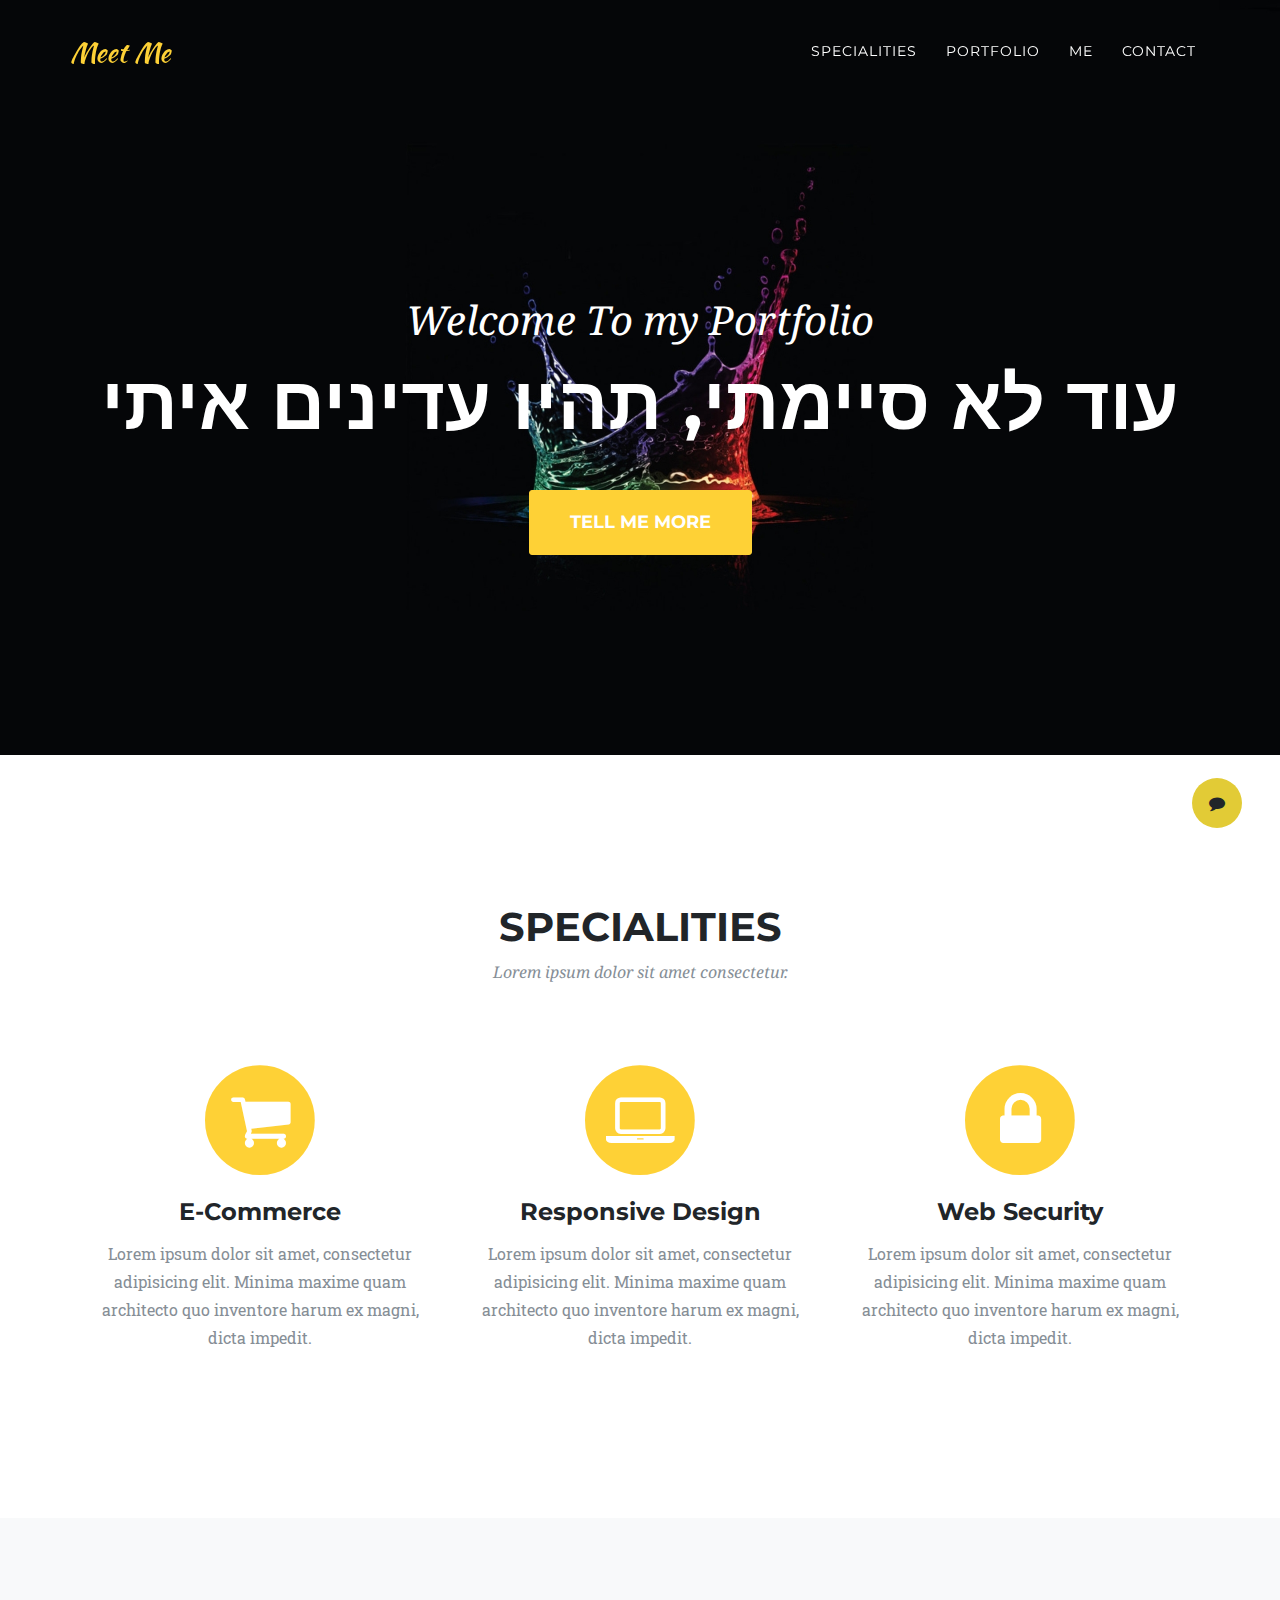
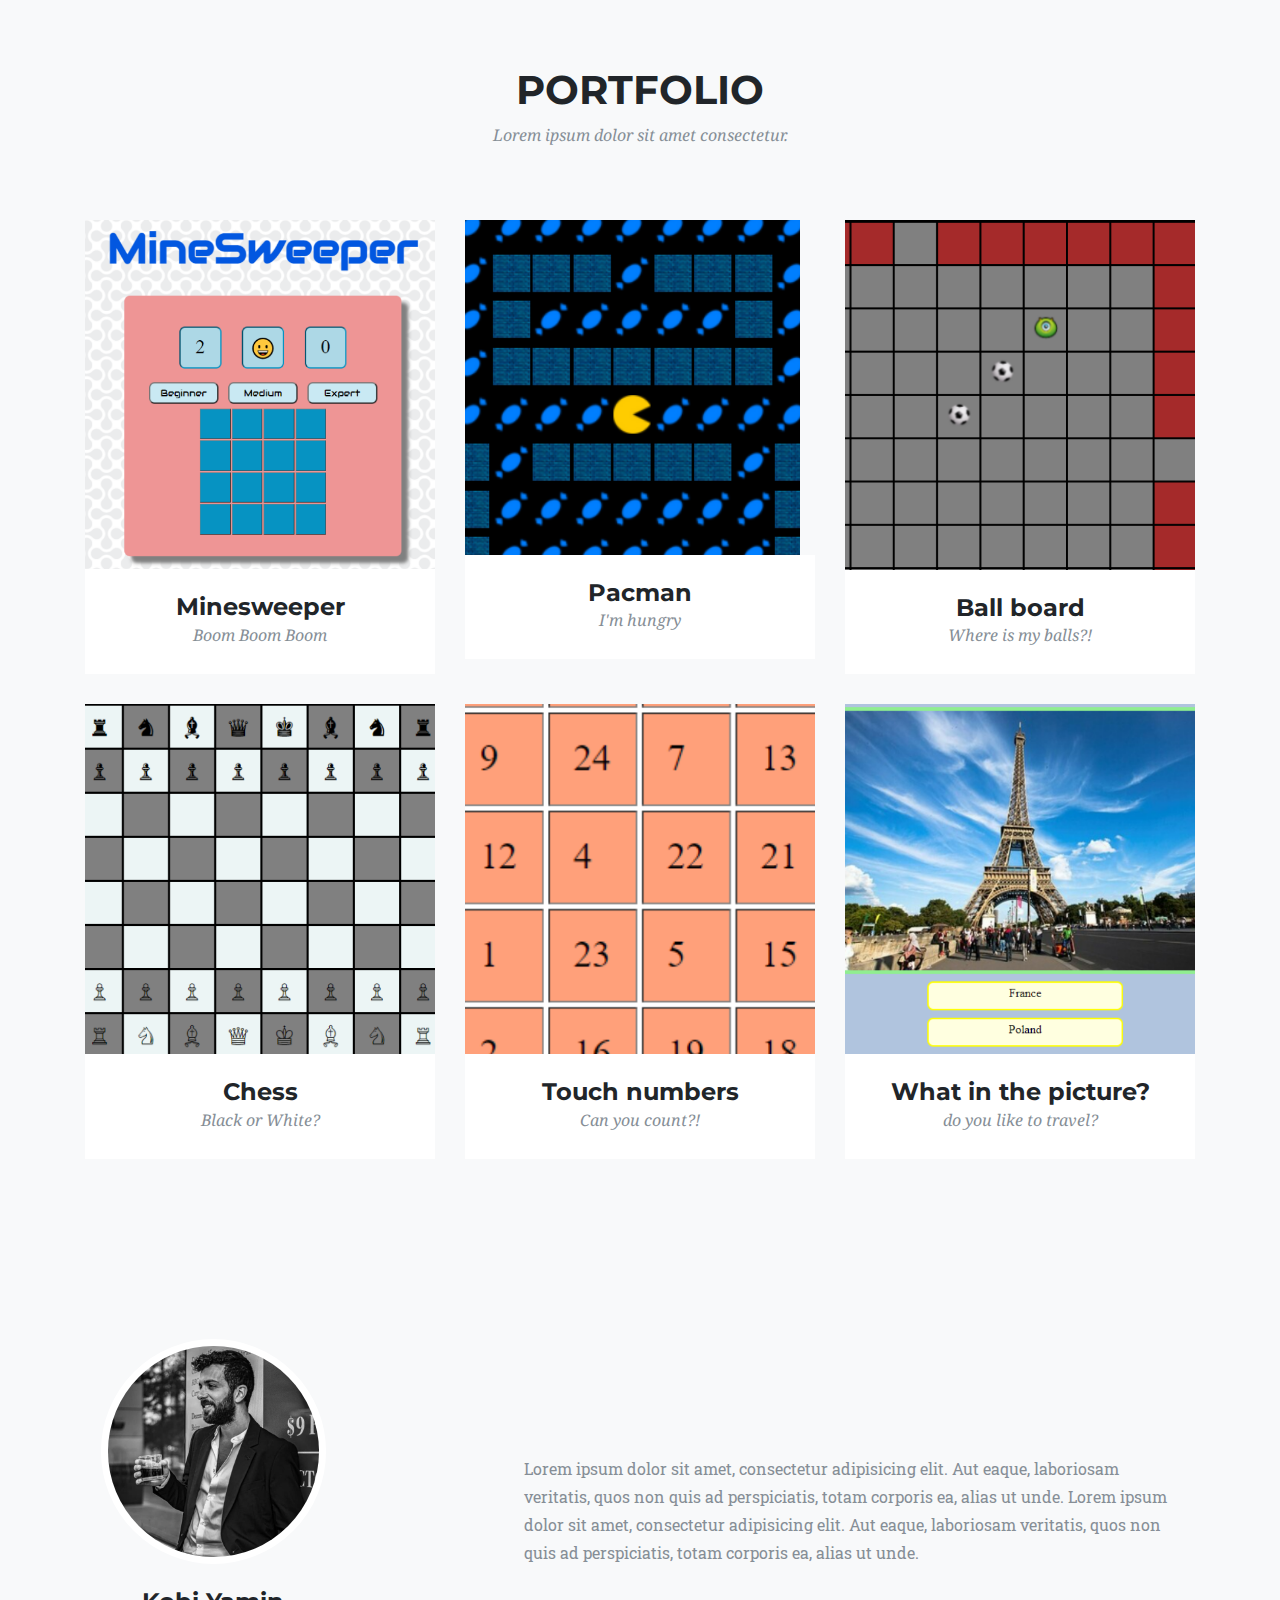
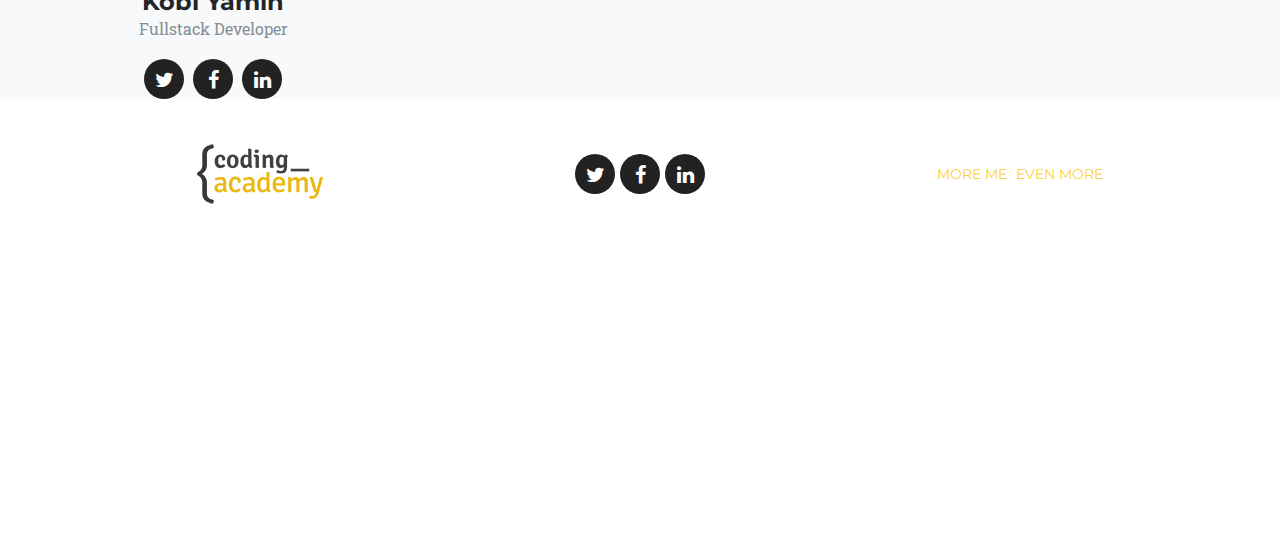
<file: index.html>
<!DOCTYPE html>
<html lang="en">

<head>

  <meta charset="utf-8">
  <meta name="viewport" content="width=device-width, initial-scale=1, shrink-to-fit=no">
  <meta name="description" content="">
  <meta name="author" content="">

  <title>Coding Academy</title>

  <!-- Bootstrap core CSS -->
  <link href="vendor/bootstrap/css/bootstrap.min.css" rel="stylesheet">

  <!-- Custom fonts for this template -->
  <link href="vendor/font-awesome/css/font-awesome.min.css" rel="stylesheet" type="text/css">
  <link href="https://fonts.googleapis.com/css?family=Montserrat:400,700" rel="stylesheet" type="text/css">
  <link href='https://fonts.googleapis.com/css?family=Kaushan+Script' rel='stylesheet' type='text/css'>
  <link href='https://fonts.googleapis.com/css?family=Droid+Serif:400,700,400italic,700italic' rel='stylesheet'
    type='text/css'>
  <link href='https://fonts.googleapis.com/css?family=Roboto+Slab:400,100,300,700' rel='stylesheet' type='text/css'>

  <!-- Custom styles for this template -->
  <link href="css/ca-gallery.css" rel="stylesheet">

</head>

<body name="page-top">
  <div class="offcanvas-btn" onclick="openCanvas()">
    <i class="fa fa-comment" aria-hidden="true"></i>
  </div>
  <aside class="offcanvas-aside">
    <a href="./projects/touchTheNums/index.html"></a>
    <!-- Contact -->
    <section>
      <h4>Contact Me</h4>
    </section>

  </aside>

  <!-- Navigation -->
  <nav class="navbar navbar-expand-lg navbar-dark fixed-top" id="mainNav">
    <div class="container">
      <a class="navbar-brand js-scroll-trigger" href="#page-top">Meet Me</a>
      <button class="navbar-toggler navbar-toggler-right" type="button" data-toggle="collapse"
        data-target="#navbarResponsive" aria-controls="navbarResponsive" aria-expanded="false"
        aria-label="Toggle navigation">
        <i class="fa fa-bars"></i>
      </button>
      <div class="collapse navbar-collapse" id="navbarResponsive">
        <ul class="navbar-nav ml-auto">
          <li class="nav-item">
            <a class="nav-link js-scroll-trigger" href="#services">Specialities</a>
          </li>
          <li class="nav-item">
            <a class="nav-link js-scroll-trigger" href="#portfolio">Portfolio</a>
          </li>
          <li class="nav-item">
            <a class="nav-link js-scroll-trigger" href="#me">Me</a>
          </li>
          <li class="nav-item">
            <a class="nav-link js-scroll-trigger" href="#contact">Contact</a>
          </li>
        </ul>
      </div>
    </div>
  </nav>

  <!-- Header -->
  <header class="masthead">
    <div class="container">
      <div class="intro-text">
        <div class="intro-lead-in">Welcome To my Portfolio</div>
        <div class="intro-heading">עוד לא סיימתי, תהיו עדינים איתי</div>
        <a class="btn btn-xl js-scroll-trigger" href="#services">Tell Me More</a>
      </div>
    </div>
  </header>

  <!-- Services -->
  <a name="services"></a>
  <section>
    <div class="container">
      <div class="row">
        <div class="col-lg-12 text-center">
          <h2 class="section-heading">Specialities</h2>
          <h3 class="section-subheading text-muted">Lorem ipsum dolor sit amet consectetur.</h3>
        </div>
      </div>
      <div class="row text-center">
        <div class="col-md-4">
          <span class="fa-stack fa-4x">
            <i class="fa fa-circle fa-stack-2x text-primary"></i>
            <i class="fa fa-shopping-cart fa-stack-1x fa-inverse"></i>
          </span>
          <h4 class="service-heading">E-Commerce</h4>
          <p class="text-muted">Lorem ipsum dolor sit amet, consectetur adipisicing elit. Minima maxime quam architecto
            quo inventore harum ex
            magni, dicta impedit.</p>
        </div>
        <div class="col-md-4">
          <span class="fa-stack fa-4x">
            <i class="fa fa-circle fa-stack-2x text-primary"></i>
            <i class="fa fa-laptop fa-stack-1x fa-inverse"></i>
          </span>
          <h4 class="service-heading">Responsive Design</h4>
          <p class="text-muted">Lorem ipsum dolor sit amet, consectetur adipisicing elit. Minima maxime quam architecto
            quo inventore harum ex
            magni, dicta impedit.</p>
        </div>
        <div class="col-md-4">
          <span class="fa-stack fa-4x">
            <i class="fa fa-circle fa-stack-2x text-primary"></i>
            <i class="fa fa-lock fa-stack-1x fa-inverse"></i>
          </span>
          <h4 class="service-heading">Web Security</h4>
          <p class="text-muted">Lorem ipsum dolor sit amet, consectetur adipisicing elit. Minima maxime quam architecto
            quo inventore harum ex
            magni, dicta impedit.</p>
        </div>
      </div>
    </div>
  </section>

  <!-- Portfolio Grid -->
  <section class="bg-light" id="portfolio">
    <div class="container">
      <div class="row">
        <div class="col-lg-12 text-center">
          <h2 class="section-heading">Portfolio</h2>
          <h3 class="section-subheading text-muted">Lorem ipsum dolor sit amet consectetur.</h3>
        </div>
      </div>
      <div class="row portfoliocontainer">
      </div>
    </div>
  </section>


  <!-- Me -->
  <section class="bg-light" id="me" style="padding: 0px;">
    <div class="row">
      <div class="col-sm-4">
        <div class="team-member">
          <img class="mx-auto rounded-circle" src="img/team/2.jpg" alt="">
          <h4>Kobi Yamin</h4>
          <p class="text-muted">Fullstack Developer</p>
          <ul class="list-inline social-buttons">
            <li class="list-inline-item">
              <a href="https://twitter.com/kobi2132" target="blank">
                <i class="fa fa-twitter"></i>
              </a>
            </li>
            <li class="list-inline-item">
              <a href="https://www.facebook.com/kobi2132/" target="blank">
                <i class="fa fa-facebook"></i>
              </a>
            </li>
            <li class="list-inline-item">
              <a href="https://www.instagram.com/kobi2132/" target="blank">
                <i class="fa fa-linkedin"></i>
              </a>
            </li>
          </ul>
        </div>
      </div>
      <div class="col-sm-8 flex-align-center">
        <p class="large text-muted  about-description">Lorem ipsum dolor sit amet, consectetur adipisicing elit. Aut
          eaque, laboriosam veritatis, quos non quis ad perspiciatis,
          totam corporis ea, alias ut unde. Lorem ipsum dolor sit amet, consectetur adipisicing elit. Aut eaque,
          laboriosam veritatis, quos non quis ad perspiciatis,
          totam corporis ea, alias ut unde.</p>
      </div>
    </div>
  </section>


  <!-- Footer -->
  <footer id="contact">
    <div class="container">
      <div class="row">
        <div class="col-md-4 flex-align-center">
          <a href="http://coding-academy.org" target="_blank">
            <img src="./img/ca-logo.png" alt="">
          </a>
        </div>
        <div class="col-md-4 flex-align-center">
          <ul class="list-inline social-buttons flex-align-center">
            <li class="list-inline-item">
              <a href="#">
                <i class="fa fa-twitter"></i>
              </a>
            </li>
            <li class="list-inline-item flex-align-center">
              <a href="#">
                <i class="fa fa-facebook"></i>
              </a>
            </li>
            <li class="list-inline-item">
              <a href="#">
                <i class="fa fa-linkedin"></i>
              </a>
            </li>
          </ul>
        </div>
        <div class="col-md-4 flex-align-center">
          <ul class="list-inline quicklinks">
            <li class="list-inline-item">
              <a href="#">More Me</a>
            </li>
            <li class="list-inline-item">
              <a href="#">Even More</a>
            </li>
          </ul>
        </div>
      </div>
    </div>
  </footer>

  <!-- Portfolio Modals -->
<section class="modalsection"></section>


  <!-- Bootstrap core JavaScript -->
  <script src="vendor/jquery/jquery.min.js"></script>
  <script src="vendor/popper/popper.min.js"></script>
  <script src="vendor/bootstrap/js/bootstrap.min.js"></script>

  <!-- Plugin JavaScript -->
  <script src="vendor/jquery-easing/jquery.easing.min.js"></script>

  <!-- Custom scripts for this template -->
  <script src="js/ca-gallery.js"></script>
  <script src="js/offCanvas.js"></script>
  <script src="js/proj-service.js"></script>
  <script src="js/proj-controller.js"></script>


</body>

</html>
</file>
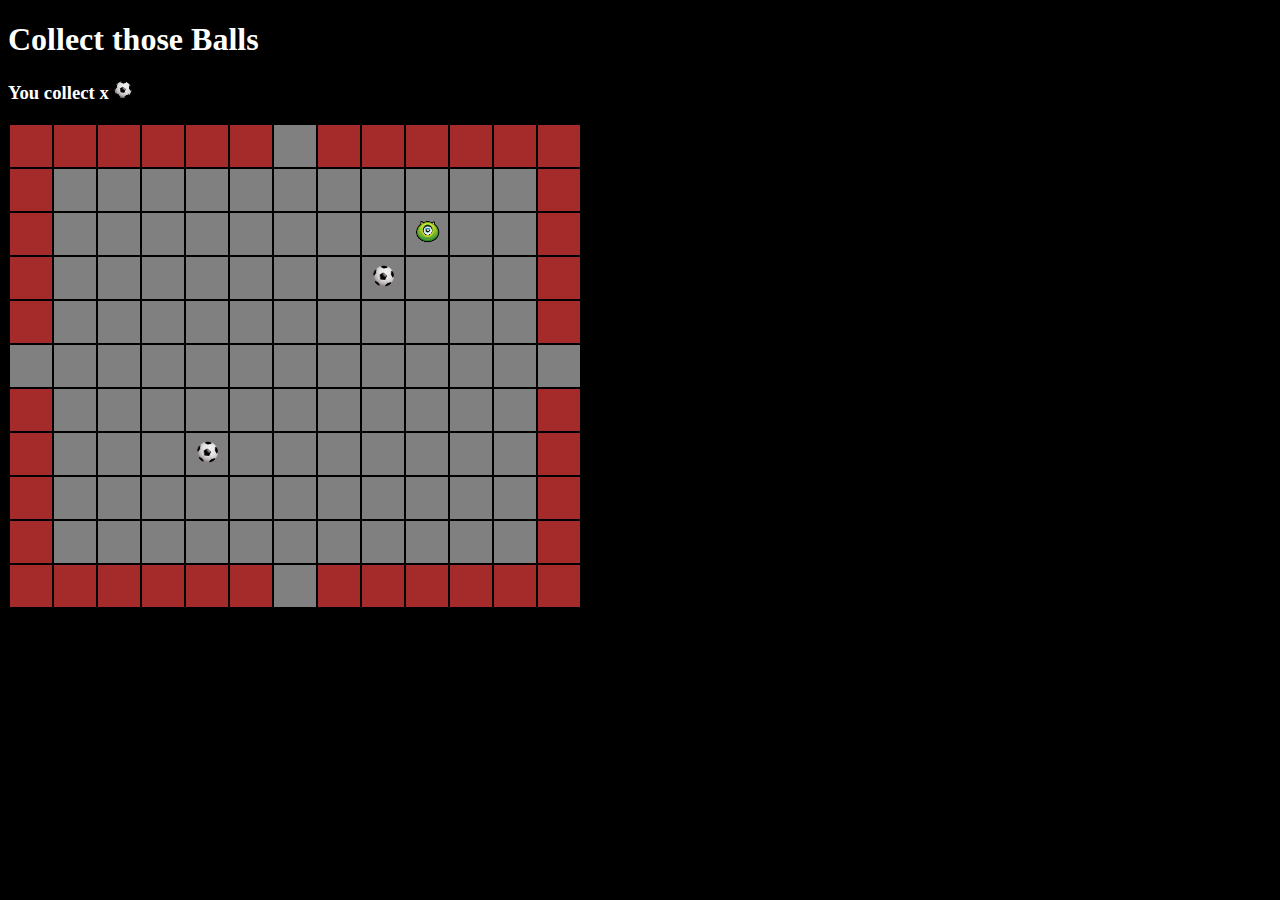
<file: portfolio/ballboard/index.html>
<!doctype html>
<html lang="en">

<head>
  <meta charset="utf-8">
  <title>Balls</title>
  <link rel="stylesheet" href="css/style.css">
</head>

<body onkeyup="handleKey(event)" onload="initGame()">
  <h1>Collect those Balls</h1>
  <h3>You collect <snap></snap>   x   <img src="img/ball.png" /></h3>
  <table>
    <tbody class="board"></tbody>
  </table>
  <h2 class="restart"></h2>
  
  <script src="js/app.js"></script>
  <script src="js/util.js"></script>
</body>

</html>
</file>
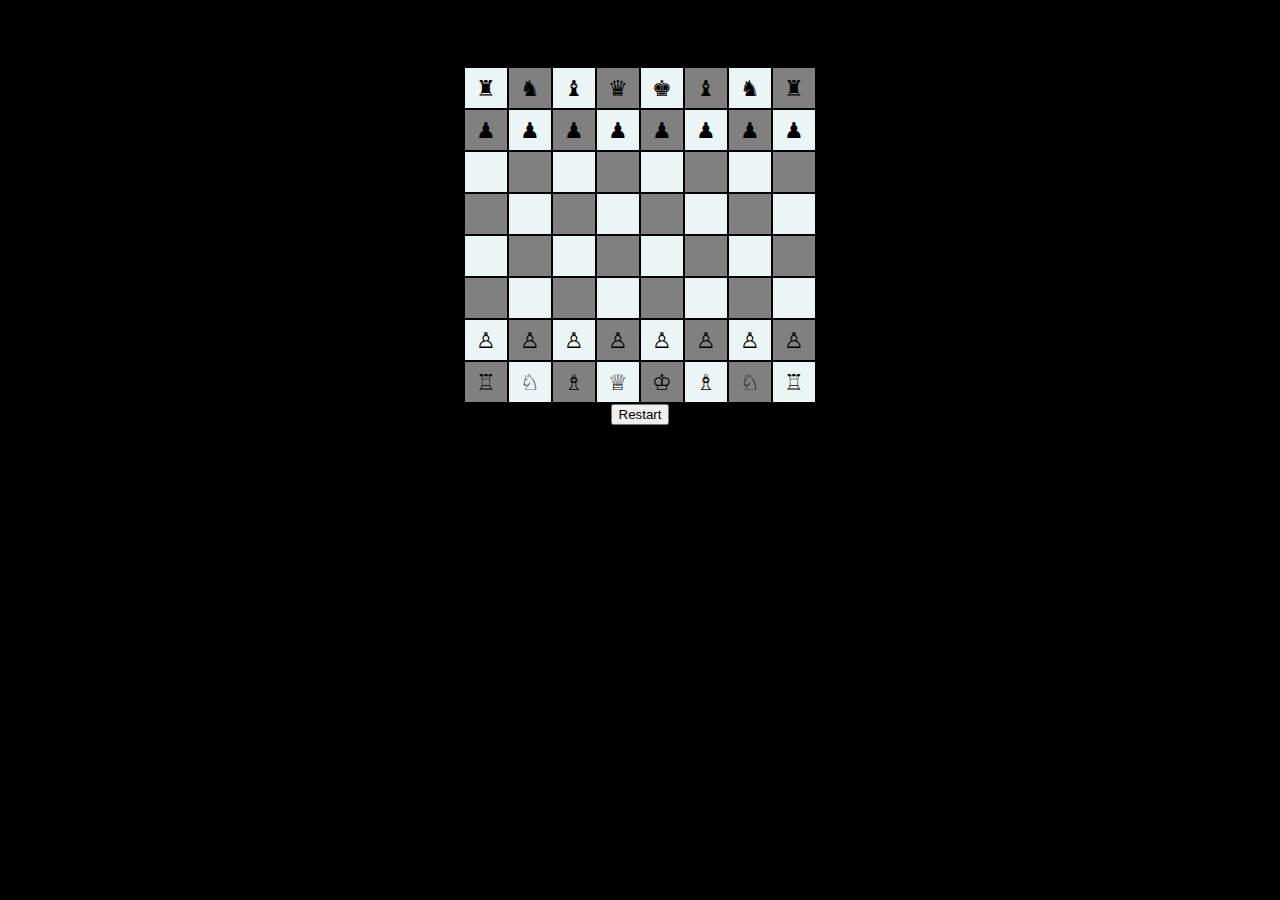
<file: portfolio/chess/index.html>
<html>
    <head>
        <title>Playing Chess</title>
        <meta charset="utf-8" />
        <link rel="stylesheet" href="css/main.css">
    </head>
    
    <body onload="restartGame()" >

        <h1>Playing Chess </h1>
        
        <table class="center">
            <tbody class="game-board"></tbody>
        </table>


        <button onclick="restartGame()">Restart</button>
        <script src="js/main.js"></script>    
    </body>
    
    
</html>
</file>
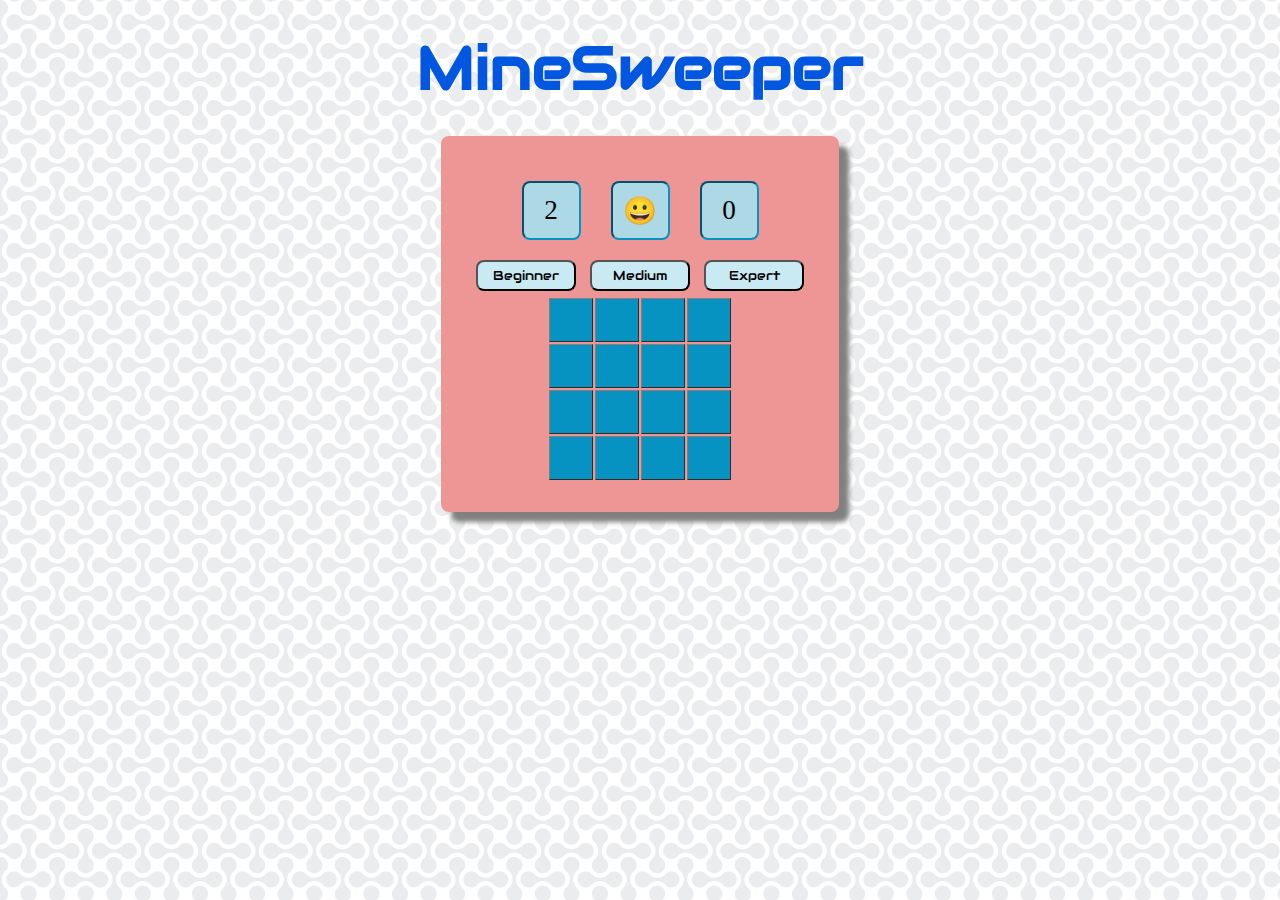
<file: portfolio/minesweeper/index.html>
<!DOCTYPE html>
<html lang="en">
<head>
    <meta charset="UTF-8">
    <meta http-equiv="X-UA-Compatible" content="IE=edge">
    <meta name="viewport" content="width=device-width, initial-scale=1.0">
    <title>Document</title>
    <link rel="stylesheet" href="css/app.css">
    <link rel="stylesheet" href="https://fonts.googleapis.com/css?family=Audiowide">

</head>
<body onload="initGame()">
<div><h1>MineSweeper</h1></div>
<div class="board">
    <div class="header">
        <div id=minesNum class="headerBox"> </div>
        <div id=smily onclick="restartGame()" class="headerBox"></div>
        <div id=timer class="headerBox"> </div>
    </div>
    <div class="levels">
        <button onclick="chooseLevel(4,2)">Beginner</button>
        <button onclick="chooseLevel(8,12)">Medium</button>
        <button onclick="chooseLevel(12,30)">Expert</button>
    </div>
    <div class="board-container"></div>
</div>

    <script src="js/utils.js"></script>
    <script src="js/main.js"></script>
</body>
</html>
</file>
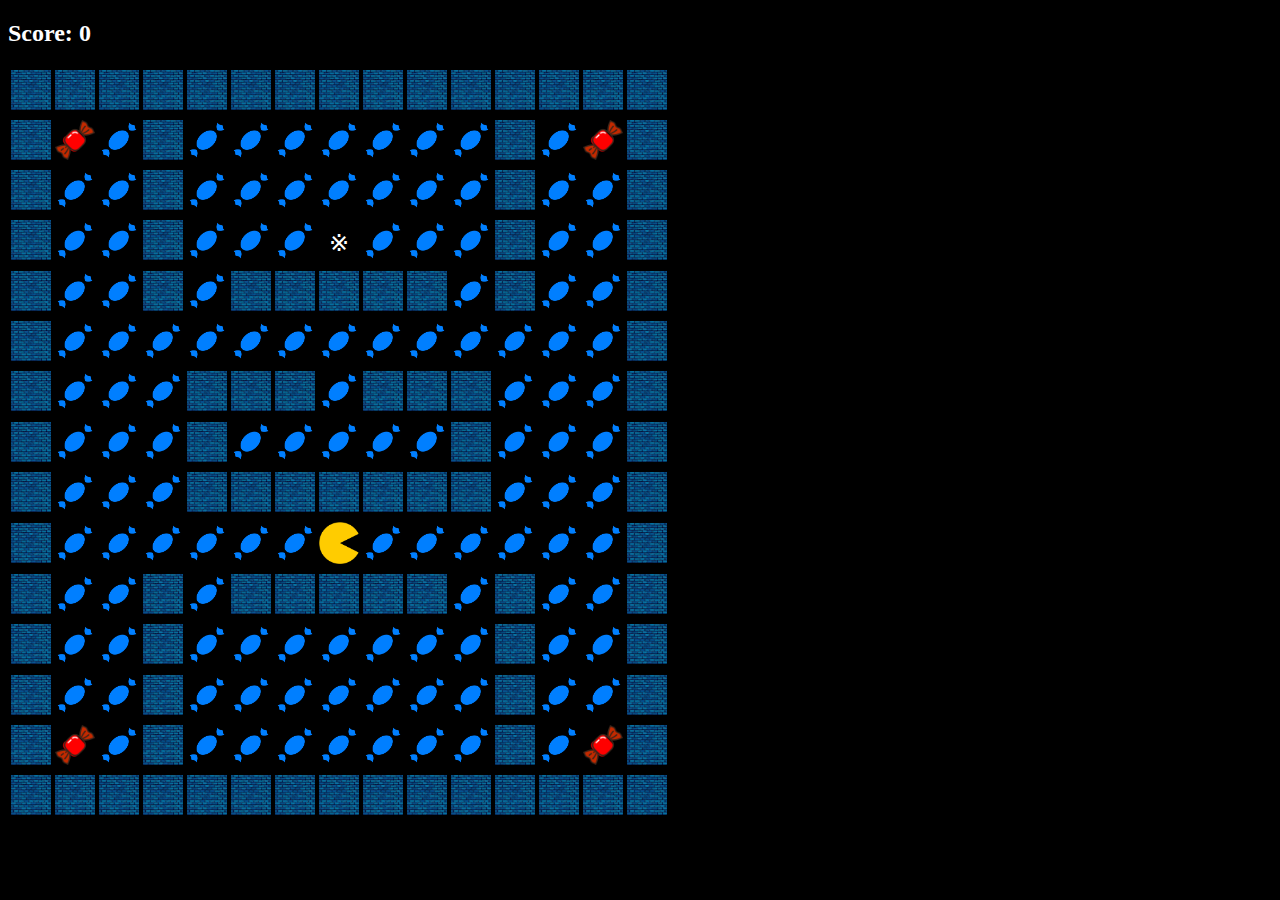
<file: portfolio/pacman/index.html>
<!DOCTYPE html>
<html lang="en">
<head>
    <meta charset="UTF-8">
    <meta name="viewport" content="width=device-width, initial-scale=1.0">
    <meta http-equiv="X-UA-Compatible" content="ie=edge">
    <title>Document</title>
    <link rel="stylesheet" href="css/app.css">
</head>
<body onload="init()" onkeyup="movePacman(event)">
    <h2>Score: <span>0</span></h2>
    <div class="modal"  onclick="restart()"></div>
    <div class="board-container"></div>
    <script src="js/utils.js"></script>
    <script src="js/game.js"></script>
    <script src="js/pacman.js"></script>
    <script src="js/ghost.js"></script>
</body>
</html>
</file>
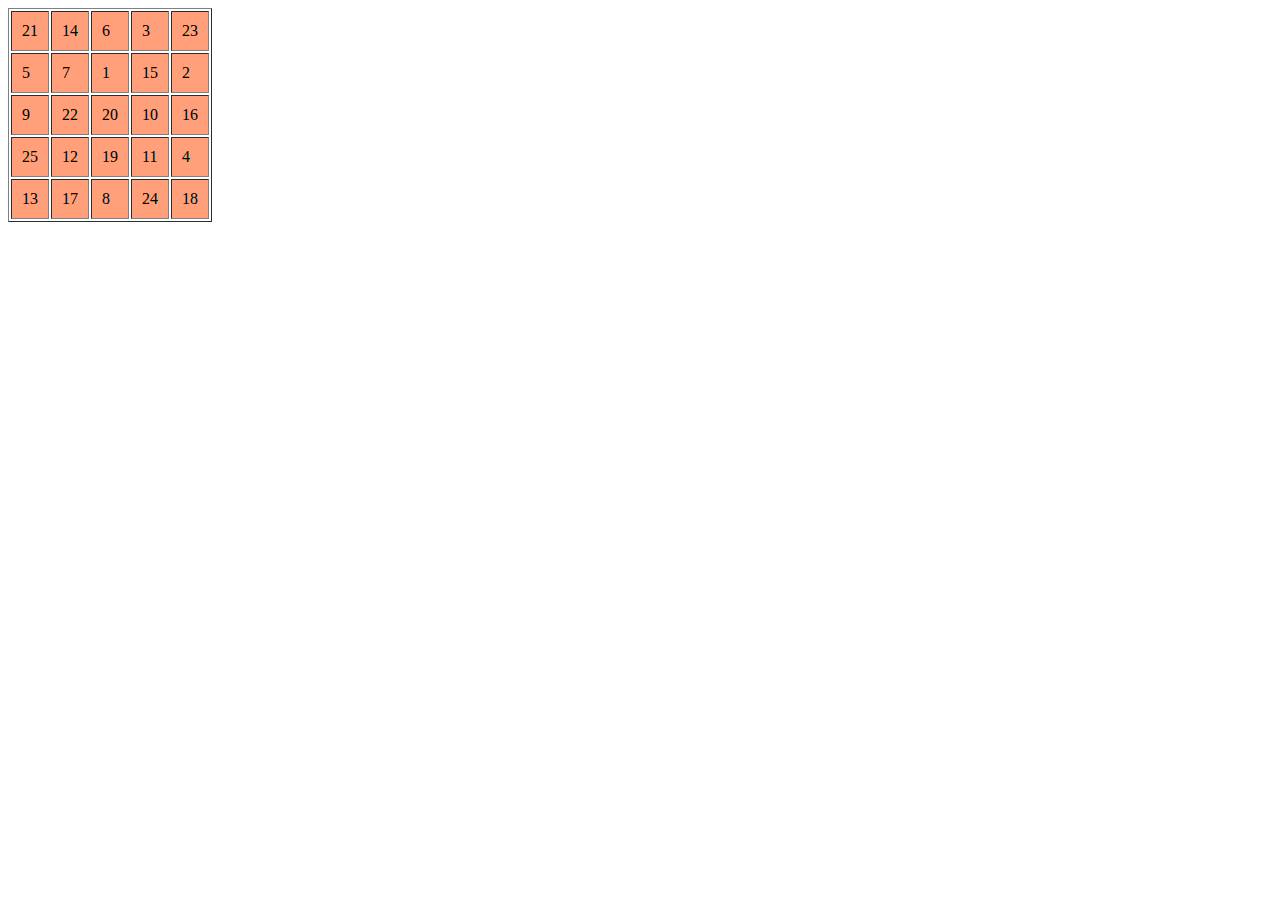
<file: portfolio/touchnums/index.html>
<!DOCTYPE html>
<html lang="en">

<head>
    <meta charset="UTF-8">
    <meta http-equiv="X-UA-Compatible" content="IE=edge">
    <meta name="viewport" content="width=device-width, initial-scale=1.0">
    <link rel="stylesheet" href="css/style.css">
    <title>Document</title>
</head>

<body onload="initGame()">

    <table  border="1" cellpadding="10">
        <tbody class="board">

        </tbody>


        <script src="js/main.js"></script>
        <script src="js/util.js"></script>
</body>

</html>
</file>
<file: css/ca-gallery.css>
body {
    overflow-x: hidden;
    font-family: 'Roboto Slab', 'Helvetica Neue', Helvetica, Arial, sans-serif;
}
p {
    line-height: 1.75;
}
a {
    color: #fed136;
}
a.active,
a:active,
a:focus,
a:hover {
    color: #fec503;
}
h1,
h2,
h3,
h4,
h5,
h6 {
    font-weight: 700;
    font-family: 'Montserrat', 'Helvetica Neue', Helvetica, Arial, sans-serif;
    text-transform: uppercase;
}
section {
    padding: 100px 0;
}
section h2.section-heading {
    font-size: 40px;
    margin-top: 0;
    margin-bottom: 15px;
}
section h3.section-subheading {
    font-size: 16px;
    font-weight: 400;
    font-style: italic;
    margin-bottom: 75px;
    text-transform: none;
    font-family: 'Droid Serif', 'Helvetica Neue', Helvetica, Arial, sans-serif;
}
@media (min-width: 768px) {
    section {
        padding: 150px 0;
    }
}
::-moz-selection {
    background: #fed136;
    text-shadow: none;
}
::selection {
    background: #fed136;
    text-shadow: none;
}
img::selection {
    background: transparent;
}
img::-moz-selection {
    background: transparent;
}
body {
    -webkit-tap-highlight-color: #fed136;
}
.offcanvas-btn {
    z-index: 100000;
    position: fixed;
    bottom: 8%;
    right: 3%;
    height: 50px;
    width: 50px;
    background: #e2cb36;
    border-radius: 50%;
    display: flex;
    justify-content: center;
    align-items: center;
    cursor: pointer;
    margin-right: 0;
    transition: all 0.3s ease;
}
.offcanvas-btn-open {
    margin-right: 80vw;
}
.offcanvas-aside {
    position: fixed;
    height: 100%;
    background: red;
    width: 80vw;
    right: -80vw;
    z-index: 10;
    transition: all 0.3s ease;
    display: flex;
    flex-direction: column;
    align-items: center;
    justify-content: space-around;
}
.offcanvas-aside img {
    border-radius: 50%;
}
.offcanvas-aside p {
    text-align: center;
}
.offcanvas-aside .offcanvas-content-suffix {
    height: 20%;
}

@media (min-width: 575px) {
    .offcanvas-btn-open {
        margin-right: 30vw;
    }
    .offcanvas-aside {
        width: 30vw;
        right: -30vw;
    }
}
.offcanvas-aside-open {
    right: 0;
    
}

#mainNav {
    background-color: #222222;
    z-index: 5;
}
#mainNav .navbar-toggler {
    font-size: 12px;
    right: 0;
    padding: 13px;
    text-transform: uppercase;
    color: white;
    border: 0;
    background-color: #fed136;
    font-family: 'Montserrat', 'Helvetica Neue', Helvetica, Arial, sans-serif;
    text-transform: uppercase;
}
#mainNav .navbar-brand {
    color: #fed136;
    font-family: 'Kaushan Script', 'Helvetica Neue', Helvetica, Arial, cursive;
}
#mainNav .navbar-brand.active,
#mainNav .navbar-brand:active,
#mainNav .navbar-brand:focus,
#mainNav .navbar-brand:hover {
    color: #fec503;
}
#mainNav .navbar-nav .nav-item .nav-link {
    font-size: 90%;
    font-weight: 400;
    padding: 0.75em 0;
    letter-spacing: 1px;
    color: white;
    font-family: 'Montserrat', 'Helvetica Neue', Helvetica, Arial, sans-serif;
    text-transform: uppercase;
}
#mainNav .navbar-nav .nav-item .nav-link.active,
#mainNav .navbar-nav .nav-item .nav-link:hover {
    color: #fed136;
}
@media (min-width: 992px) {
    
    #mainNav {
        padding-top: 25px;
        padding-bottom: 25px;
        -webkit-transition: padding-top 0.3s, padding-bottom 0.3s;
        -moz-transition: padding-top 0.3s, padding-bottom 0.3s;
        transition: padding-top 0.3s, padding-bottom 0.3s;
        border: none;
        background-color: transparent;
    }
    #mainNav .navbar-brand {
        font-size: 1.75em;
        -webkit-transition: all 0.3s;
        -moz-transition: all 0.3s;
        transition: all 0.3s;
    }
    #mainNav .navbar-nav .nav-item .nav-link {
        padding: 1.1em 1em !important;
    }
    #mainNav.navbar-shrink {
        padding-top: 0;
        padding-bottom: 0;
        background-color: #222222;
    }
    #mainNav.navbar-shrink .navbar-brand {
        font-size: 1.25em;
        padding: 12px 0;
    }
   
}
header.masthead {
    text-align: center;
    color: white;
    background-image: url("../img/header-bg.jpg");
    background-repeat: no-repeat;
    background-attachment: scroll;
    background-position: center center;
    -webkit-background-size: cover;
    -moz-background-size: cover;
    -o-background-size: cover;
    background-size: cover;
}
header.masthead .intro-text {
    padding-top: 150px;
    padding-bottom: 100px;
}
header.masthead .intro-text .intro-lead-in {
    font-size: 22px;
    font-style: italic;
    line-height: 22px;
    margin-bottom: 25px;
    font-family: 'Droid Serif', 'Helvetica Neue', Helvetica, Arial, sans-serif;
}
header.masthead .intro-text .intro-heading {
    font-size: 50px;
    font-weight: 700;
    line-height: 50px;
    margin-bottom: 25px;
    font-family: 'Montserrat', 'Helvetica Neue', Helvetica, Arial, sans-serif;
    text-transform: uppercase;
}
@media (min-width: 768px) {
    header.masthead .intro-text {
        padding-top: 300px;
        padding-bottom: 200px;
    }
    header.masthead .intro-text .intro-lead-in {
        font-size: 40px;
        font-style: italic;
        line-height: 40px;
        margin-bottom: 25px;
        font-family: 'Droid Serif', 'Helvetica Neue', Helvetica, Arial, sans-serif;
    }
    header.masthead .intro-text .intro-heading {
        font-size: 75px;
        font-weight: 700;
        line-height: 75px;
        margin-bottom: 50px;
        font-family: 'Montserrat', 'Helvetica Neue', Helvetica, Arial, sans-serif;
        text-transform: uppercase;
    }
}
.service-heading {
    margin: 15px 0;
    text-transform: none;
}

#portfolio .portfolio-item {
    right: 0;
    margin: 0 0 15px;
}
#portfolio .portfolio-item .portfolio-link {
    position: relative;
    display: block;
    max-width: 400px;
    margin: 0 auto;
    cursor: pointer;
}
#portfolio .portfolio-item .portfolio-link .portfolio-hover {
    position: absolute;
    width: 100%;
    height: 100%;
    -webkit-transition: all ease 0.5s;
    -moz-transition: all ease 0.5s;
    transition: all ease 0.5s;
    opacity: 0;
    background: rgba(254, 209, 54, 0.9);
}
#portfolio .portfolio-item .portfolio-link .portfolio-hover:hover {
    opacity: 1;
}
#portfolio .portfolio-item .portfolio-link .portfolio-hover .portfolio-hover-content {
    font-size: 20px;
    position: absolute;
    top: 50%;
    width: 100%;
    height: 20px;
    margin-top: -12px;
    text-align: center;
    color: white;
}
#portfolio .portfolio-item .portfolio-link .portfolio-hover .portfolio-hover-content i {
    margin-top: -12px;
}
#portfolio .portfolio-item .portfolio-link .portfolio-hover .portfolio-hover-content h3,
#portfolio .portfolio-item .portfolio-link .portfolio-hover .portfolio-hover-content h4 {
    margin: 0;
}
#portfolio .portfolio-item .portfolio-caption {
    max-width: 400px;
    margin: 0 auto;
    padding: 25px;
    text-align: center;
    background-color: white;
}
#portfolio .portfolio-item .portfolio-caption h4 {
    margin: 0;
    text-transform: none;
}
#portfolio .portfolio-item .portfolio-caption p {
    font-size: 16px;
    font-style: italic;
    margin: 0;
    font-family: 'Droid Serif', 'Helvetica Neue', Helvetica, Arial, sans-serif;
}
#portfolio * {
    z-index: 2;
}
@media (min-width: 767px) {
    #portfolio .portfolio-item {
        margin: 0 0 30px;
    }
}
.portfolio-modal .modal-dialog {
    max-width: none;
    height: 100%;
    margin: 0;
}
.portfolio-modal .modal-content {
    min-height: 100%;
    padding: 100px 0;
    text-align: center;
    border: none;
    border-radius: 0;
    background-clip: border-box;
    -webkit-box-shadow: none;
    box-shadow: none;
}
.portfolio-modal .modal-content h2 {
    font-size: 3em;
    margin-bottom: 15px;
}
.portfolio-modal .modal-content p {
    margin-bottom: 30px;
}
.portfolio-modal .modal-content p.item-intro {
    font-size: 16px;
    font-style: italic;
    margin: 20px 0 30px;
    font-family: 'Droid Serif', 'Helvetica Neue', Helvetica, Arial, sans-serif;
}
.portfolio-modal .modal-content ul.list-inline {
    margin-top: 0;
    margin-bottom: 30px;
}
.portfolio-modal .modal-content img {
    margin-bottom: 30px;
}
.portfolio-modal .modal-content button {
    cursor: pointer;
}
.portfolio-modal .close-modal {
    position: absolute;
    top: 25px;
    right: 25px;
    width: 75px;
    height: 75px;
    cursor: pointer;
    background-color: transparent;
}
.portfolio-modal .close-modal:hover {
    opacity: 0.3;
}
.portfolio-modal .close-modal .lr {
    /* Safari and Chrome */
    
    z-index: 1051;
    width: 1px;
    height: 75px;
    margin-left: 35px;
    /* IE 9 */
    
    -webkit-transform: rotate(45deg);
    -ms-transform: rotate(45deg);
    transform: rotate(45deg);
    background-color: #222222;
}
.portfolio-modal .close-modal .lr .rl {
    /* Safari and Chrome */
    
    z-index: 1052;
    width: 1px;
    height: 75px;
    /* IE 9 */
    
    -webkit-transform: rotate(90deg);
    -ms-transform: rotate(90deg);
    transform: rotate(90deg);
    background-color: #222222;
}
.portfolio-modal .modal-backdrop {
    display: none;
    opacity: 0;
}
.timeline {
    position: relative;
    padding: 0;
    list-style: none;
}
.timeline:before {
    position: absolute;
    top: 0;
    bottom: 0;
    left: 40px;
    width: 2px;
    margin-left: -1.5px;
    content: '';
    background-color: #f1f1f1;
}
.timeline > li {
    position: relative;
    min-height: 50px;
    margin-bottom: 50px;
}
.timeline > li:after,
.timeline > li:before {
    display: table;
    content: ' ';
}
.timeline > li:after {
    clear: both;
}
.timeline > li .timeline-panel {
    position: relative;
    float: right;
    width: 100%;
    padding: 0 20px 0 100px;
    text-align: left;
}
.timeline > li .timeline-panel:before {
    right: auto;
    left: -15px;
    border-right-width: 15px;
    border-left-width: 0;
}
.timeline > li .timeline-panel:after {
    right: auto;
    left: -14px;
    border-right-width: 14px;
    border-left-width: 0;
}
.timeline > li .timeline-image {
    position: absolute;
    z-index: 100;
    left: 0;
    width: 80px;
    height: 80px;
    margin-left: 0;
    text-align: center;
    color: white;
    border: 7px solid #f1f1f1;
    border-radius: 100%;
    background-color: #fed136;
}
.timeline > li .timeline-image h4 {
    font-size: 10px;
    line-height: 14px;
    margin-top: 12px;
}
.timeline > li.timeline-inverted > .timeline-panel {
    float: right;
    padding: 0 20px 0 100px;
    text-align: left;
}
.timeline > li.timeline-inverted > .timeline-panel:before {
    right: auto;
    left: -15px;
    border-right-width: 15px;
    border-left-width: 0;
}
.timeline > li.timeline-inverted > .timeline-panel:after {
    right: auto;
    left: -14px;
    border-right-width: 14px;
    border-left-width: 0;
}
.timeline > li:last-child {
    margin-bottom: 0;
}
.timeline .timeline-heading h4 {
    margin-top: 0;
    color: inherit;
}
.timeline .timeline-heading h4.subheading {
    text-transform: none;
}
.timeline .timeline-body > ul,
.timeline .timeline-body > p {
    margin-bottom: 0;
}
@media (min-width: 768px) {
    .timeline:before {
        left: 50%;
    }
    .timeline > li {
        min-height: 100px;
        margin-bottom: 100px;
    }
    .timeline > li .timeline-panel {
        float: left;
        width: 41%;
        padding: 0 20px 20px 30px;
        text-align: right;
    }
    .timeline > li .timeline-image {
        left: 50%;
        width: 100px;
        height: 100px;
        margin-left: -50px;
    }
    .timeline > li .timeline-image h4 {
        font-size: 13px;
        line-height: 18px;
        margin-top: 16px;
    }
    .timeline > li.timeline-inverted > .timeline-panel {
        float: right;
        padding: 0 30px 20px 20px;
        text-align: left;
    }
}
@media (min-width: 992px) {
    .timeline > li {
        min-height: 150px;
    }
    .timeline > li .timeline-panel {
        padding: 0 20px 20px;
    }
    .timeline > li .timeline-image {
        width: 150px;
        height: 150px;
        margin-left: -75px;
    }
    .timeline > li .timeline-image h4 {
        font-size: 18px;
        line-height: 26px;
        margin-top: 30px;
    }
    .timeline > li.timeline-inverted > .timeline-panel {
        padding: 0 20px 20px;
    }
}
@media (min-width: 1200px) {
    .timeline > li {
        min-height: 170px;
    }
    .timeline > li .timeline-panel {
        padding: 0 20px 20px 100px;
    }
    .timeline > li .timeline-image {
        width: 170px;
        height: 170px;
        margin-left: -85px;
    }
    .timeline > li .timeline-image h4 {
        margin-top: 40px;
    }
    .timeline > li.timeline-inverted > .timeline-panel {
        padding: 0 100px 20px 20px;
    }
}
.team-member {
    text-align: center;
}
.team-member img {
    width: 225px;
    height: 225px;
    border: 7px solid white;
}
.team-member h4 {
    margin-top: 25px;
    margin-bottom: 0;
    text-transform: none;
}
.team-member p {
    margin-top: 0;
}
.about-description {
    max-width: 80%;
}
@media (max-width: 800px) {
    .about-description {
        text-align: center;
        margin-top: 1rem;
        margin-bottom: 1rem;
    }
}
footer {
    padding: 25px 0;
    text-align: center;
}
footer span.copyright {
    font-size: 90%;
    line-height: 40px;
    text-transform: none;
    font-family: 'Montserrat', 'Helvetica Neue', Helvetica, Arial, sans-serif;
    text-transform: uppercase;
}
footer ul.quicklinks {
    font-size: 90%;
    line-height: 40px;
    margin-bottom: 0;
    text-transform: none;
    font-family: 'Montserrat', 'Helvetica Neue', Helvetica, Arial, sans-serif;
    text-transform: uppercase;
}
ul.social-buttons {
    margin-bottom: 0;
}
ul.social-buttons li a {
    font-size: 20px;
    line-height: 40px;
    display: block;
    width: 40px;
    height: 40px;
    -webkit-transition: all 0.3s;
    -moz-transition: all 0.3s;
    transition: all 0.3s;
    color: white;
    border-radius: 100%;
    outline: none;
    background-color: #222222;
}
ul.social-buttons li a:active,
ul.social-buttons li a:focus,
ul.social-buttons li a:hover {
    background-color: #fed136;
}
.flex-align-center {
    display: flex;
    justify-content: center;
    align-items: center;
}
.text-primary {
    color: #fed136 !important;
}
.btn-primary {
    font-weight: 700;
    color: white;
    border-color: #fed136;
    background-color: #fed136;
    font-family: 'Montserrat', 'Helvetica Neue', Helvetica, Arial, sans-serif;
    text-transform: uppercase;
}
.btn-primary.focus,
.btn-primary:focus {
    color: white;
    border-color: #b48b01;
    background-color: #fec503;
}
.btn-primary:hover {
    color: white;
    border-color: #f6bf01;
    background-color: #fec503;
}
.btn-primary.active,
.btn-primary:active,
.open > .btn-primary.dropdown-toggle {
    color: white;
    border-color: #f6bf01;
    background-color: #fec503;
}
.btn-primary.active.focus,
.btn-primary.active:focus,
.btn-primary.active:hover,
.btn-primary:active.focus,
.btn-primary:active:focus,
.btn-primary:active:hover,
.open > .btn-primary.dropdown-toggle.focus,
.open > .btn-primary.dropdown-toggle:focus,
.open > .btn-primary.dropdown-toggle:hover {
    color: white;
    border-color: #b48b01;
    background-color: #dcab01;
}
.btn-primary.active,
.btn-primary:active,
.open > .btn-primary.dropdown-toggle {
    background-image: none;
}
.btn-primary.disabled.focus,
.btn-primary.disabled:focus,
.btn-primary.disabled:hover,
.btn-primary[disabled].focus,
.btn-primary[disabled]:focus,
.btn-primary[disabled]:hover,
fieldset[disabled] .btn-primary.focus,
fieldset[disabled] .btn-primary:focus,
fieldset[disabled] .btn-primary:hover {
    border-color: #fed136;
    background-color: #fed136;
}
.btn-primary .badge {
    color: #fed136;
    background-color: white;
}
.btn-xl {
    font-size: 18px;
    font-weight: 700;
    padding: 20px 40px;
    border-radius: 3px;
    color: white;
    border-color: #fed136;
    background-color: #fed136;
    font-family: 'Montserrat', 'Helvetica Neue', Helvetica, Arial, sans-serif;
    text-transform: uppercase;
}
.btn-xl.focus,
.btn-xl:focus {
    color: white;
    border-color: #b48b01;
    background-color: #fec503;
}
.btn-xl:hover {
    color: white;
    border-color: #f6bf01;
    background-color: #fec503;
}
.btn-xl.active,
.btn-xl:active,
.open > .btn-xl.dropdown-toggle {
    color: white;
    border-color: #f6bf01;
    background-color: #fec503;
}
.btn-xl.active.focus,
.btn-xl.active:focus,
.btn-xl.active:hover,
.btn-xl:active.focus,
.btn-xl:active:focus,
.btn-xl:active:hover,
.open > .btn-xl.dropdown-toggle.focus,
.open > .btn-xl.dropdown-toggle:focus,
.open > .btn-xl.dropdown-toggle:hover {
    color: white;
    border-color: #b48b01;
    background-color: #dcab01;
}
.btn-xl.active,
.btn-xl:active,
.open > .btn-xl.dropdown-toggle {
    background-image: none;
}
.btn-xl.disabled.focus,
.btn-xl.disabled:focus,
.btn-xl.disabled:hover,
.btn-xl[disabled].focus,
.btn-xl[disabled]:focus,
.btn-xl[disabled]:hover,
fieldset[disabled] .btn-xl.focus,
fieldset[disabled] .btn-xl:focus,
fieldset[disabled] .btn-xl:hover {
    border-color: #fed136;
    background-color: #fed136;
}
.btn-xl .badge {
    color: #fed136;
    background-color: white;
}

/* reset bootstrap*/
.row {
    margin-right: 0;
    margin-left: 0;
}

.container {
    padding-right: 0;
    padding-left: 0;
}
</file>
<file: portfolio/ballboard/css/style.css>
body {
    background-color: black;
    color: white
}

.cell {
    width: 40px;
    height: 40px;
    text-align: center
}

.cell img {
    width: 25px;
    height: auto
}

h3 img {
    width: 20px;
    height: auto
}

.floor {
    background-color: gray
}

.wall {
    background-color: brown
}

h2 .restart {
    color: blanchedalmond;
    ;
}
.hide {
    display: none;
}
</file>
<file: portfolio/chess/css/main.css>
body {
    background-color: black;
    text-align: center;
}

.black {
    background-color: gray
}
.white {
    background-color:rgb(236, 245, 245);
}

.selected {
    outline: 5px solid orange;
}


.mark {
    background-color: lightpink
}

.center {
    margin-left: auto;
    margin-right: auto;
}
.game-board td {
    width: 40px;
    height:40px;
    text-align: center;
    font-size:1.4em;
}
</file>
<file: portfolio/minesweeper/css/app.css>
body {
    background-image: url("background.png");
}

div h1 {
    text-align: center;
    color: rgb(2, 87, 224);
    margin-top: 30px;
    margin-bottom: 30px;
    font-size: 60px;
    font-family: "Audiowide", sans-serif;
}

.board {
    border-radius: 8px;
    background-color: rgb(238, 149, 149);
    box-shadow: 10px 10px 5px grey;
    padding: 30px;
    margin: auto;
    height: auto;
    width: fit-content;
    display: block;

}

.header {
    margin: auto;
    height: auto;
    width: fit-content;
    display: flex;
}

.headerBox {
    border: 2.5px inset rgb(6, 147, 194);
    border-radius: 8px;
    background-color: lightblue;
    width: 55px;
    height: 55px;
    text-align: center;
    font-size: 1.7em;
    margin: 15px;
    display:flex;
    align-items:center;
    justify-content:center
}

.levels {
    margin: auto;
    height: auto;
    width: fit-content;
    display: block;
}

button {
    background-color: rgb(201, 233, 243);
    padding: 5px;
    margin: 5px;
    width: 100px;
    border-radius: 8px;
    font-family: "Audiowide", sans-serif;
}
.cell {
    width: 40px;
    height: 40px;
    text-align: center;
    font-size: 1.5em;
}

.cell img {
    width: 35px;
}

table {
    margin: auto;
    height: auto;
    width: fit-content;
    display: block;
}

td {
    background-color: rgb(6, 147, 194);
    border: grey outset 1px;
}

.selected {
    background-color: lightblue;
    border: 0.1px inset rgb(6, 147, 194);
}

.mineSelected {
    background-color: rgb(236, 110, 110);
    border: 0.1px inset red;

}
</file>
<file: portfolio/pacman/css/app.css>
body {
  background-color: black;
  color:white;
}

.cell {
  width: 40px;
  height: 40px;
  text-align: center;
  font-size: 1.5em;
}

.cell img {
  width: 40px;
}

.modal {
  text-align: center;
  background-color: rgba(56, 51, 133, 0.8);
  display:none;
  position: absolute;
  border-radius: 8px;
  top:350px;
  left: 55px;
  /* right: 10px; */
  padding: 5px;
  width: 560px;
  height: 150px;
}
.pacmanLeft{
  transform: rotate(180deg);
}

.pacmanRight{
  transform: rotate(0deg);
}

.pacmanUp{
  transform: rotate(270deg);
}

.pacmanDown{
  transform: rotate(90deg);
}

/* .formLine {
  margin:10px;
  padding:10px;
  background-color: cornflowerblue;
} */

/* table {
  padding: 0PX
} */
</file>
<file: portfolio/touchnums/css/style.css>
.boardGame {
    color: black;
    background-color: lightsalmon;
}
</file>
